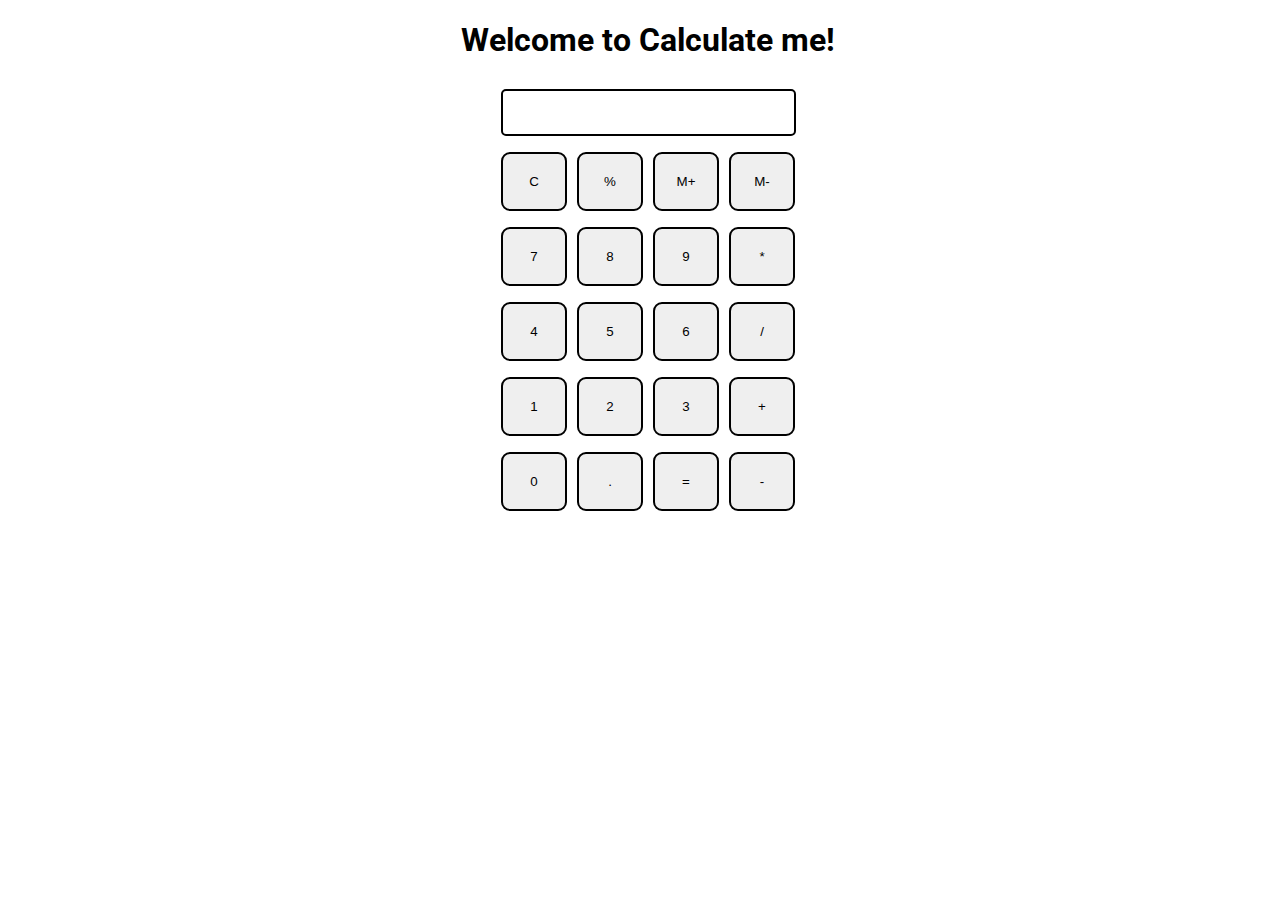
<file: calculator/index.html>
<!DOCTYPE html>
<html>

<head>
  <meta charset="utf-8">
  <meta name="viewport" content="width=device-width">
  <title>Calculate me! - A calculator made my me</title>
  <link href="style.css" rel="stylesheet" type="text/css" />
  <link href="utils.css" rel="stylesheet" type="text/css" />
</head>

<body>
  <h1 class="text-center">Welcome to Calculate me!</h1>
  <div class="container flex flex-col items-center mx-auto m-w-20">
    <div class="row">
      <input class="input" type="text"/>
    </div>
    <div class="row">
      <button class="button">C</button>
      <button class="button">%</button>
      <button class="button">M+</button>
      <button class="button">M-</button>
    </div>
    <div class="row">
      <button class="button">7</button>
      <button class="button">8</button>
      <button class="button">9</button>
      <button class="button">*</button>
    </div>
    <div class="row">
      <button class="button">4</button>
      <button class="button">5</button>
      <button class="button">6</button>
      <button class="button">/</button>
    </div>
    <div class="row">
      <button class="button">1</button>
      <button class="button">2</button>
      <button class="button">3</button>
      <button class="button">+</button>
    </div>
    <div class="row">
      <button class="button">0</button>
      <button class="button">.</button>
      <button class="button">=</button>
      <button class="button">-</button>
    </div>
  </div>
  <script src="script.js"></script>
</body>

</html>
</file>
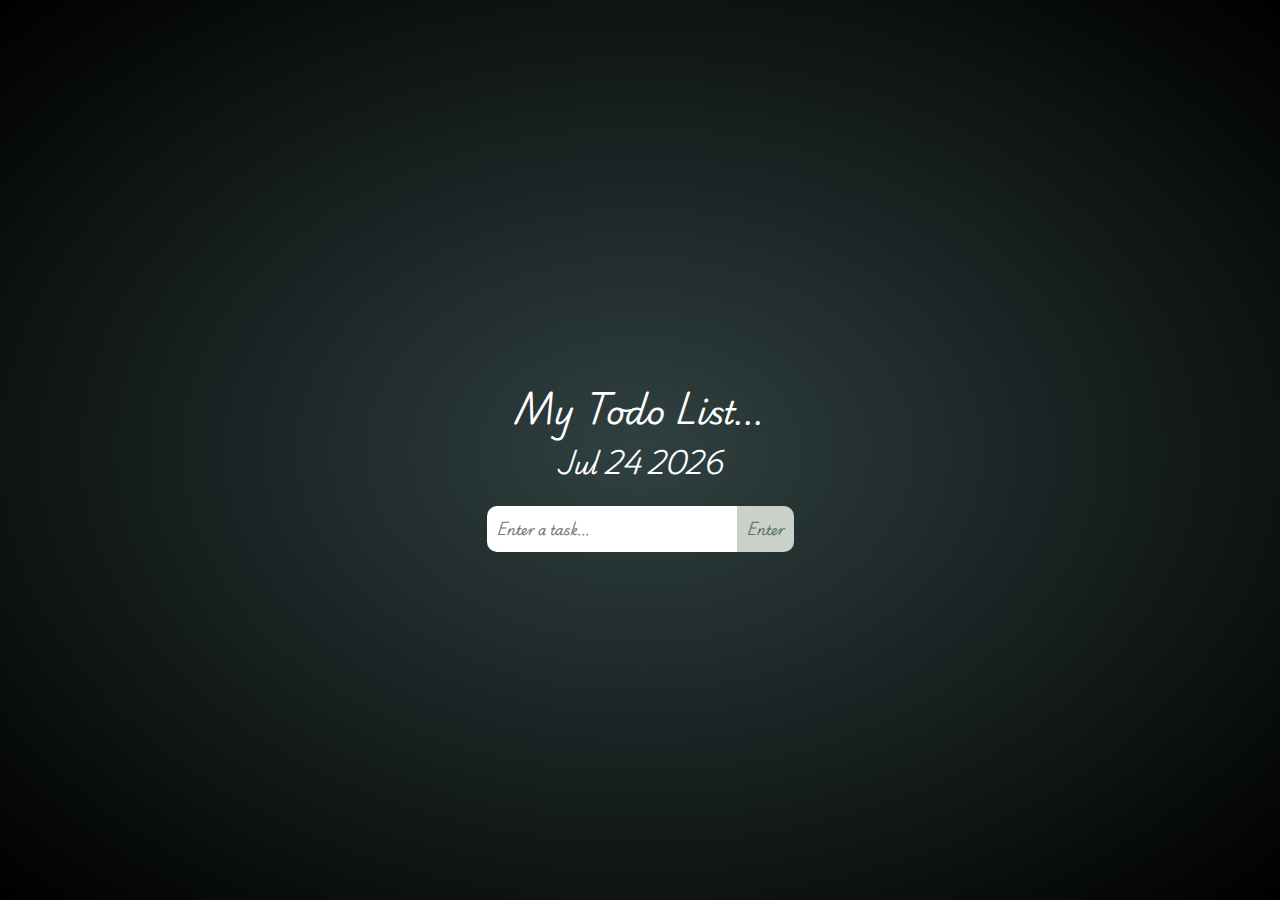
<file: to do list/index.html>
<!DOCTYPE html>
<html lang="en">

<head>
  <meta charset="UTF-8">
  <meta http-equiv="X-UA-Compatible" content="IE=edge">
  <meta name="viewport" content="width=device-width, initial-scale=1.0">
  <link rel="stylesheet" href="style.css">
  <link rel="preconnect" href="https://fonts.googleapis.com">
  <link rel="preconnect" href="https://fonts.gstatic.com" crossorigin>
  <link href="https://fonts.googleapis.com/css2?family=Playwrite+NZ&display=swap" rel="stylesheet">
  <link rel="stylesheet" href="https://cdnjs.cloudflare.com/ajax/libs/font-awesome/6.2.0/css/all.min.css">
  <title>To-do list</title>
</head>

<body>

  <main class="app">
    <div class="header">
      <h1 class="playwrite-nz-heading">My Todo List...</h1>
      <h2 class="playwrite-nz-date"><span id="date"></span></h2>
    </div>
    <div class="input-header">
      <div class="to-do-input">
        <input type="text" id="item" placeholder="Enter a task..."><button id="enter">Enter</button>
      </div>
    </div>
    <div class="to-do-list"></div>
  </main>

  <script src="script.js"></script>

</body>

</html>
</file>
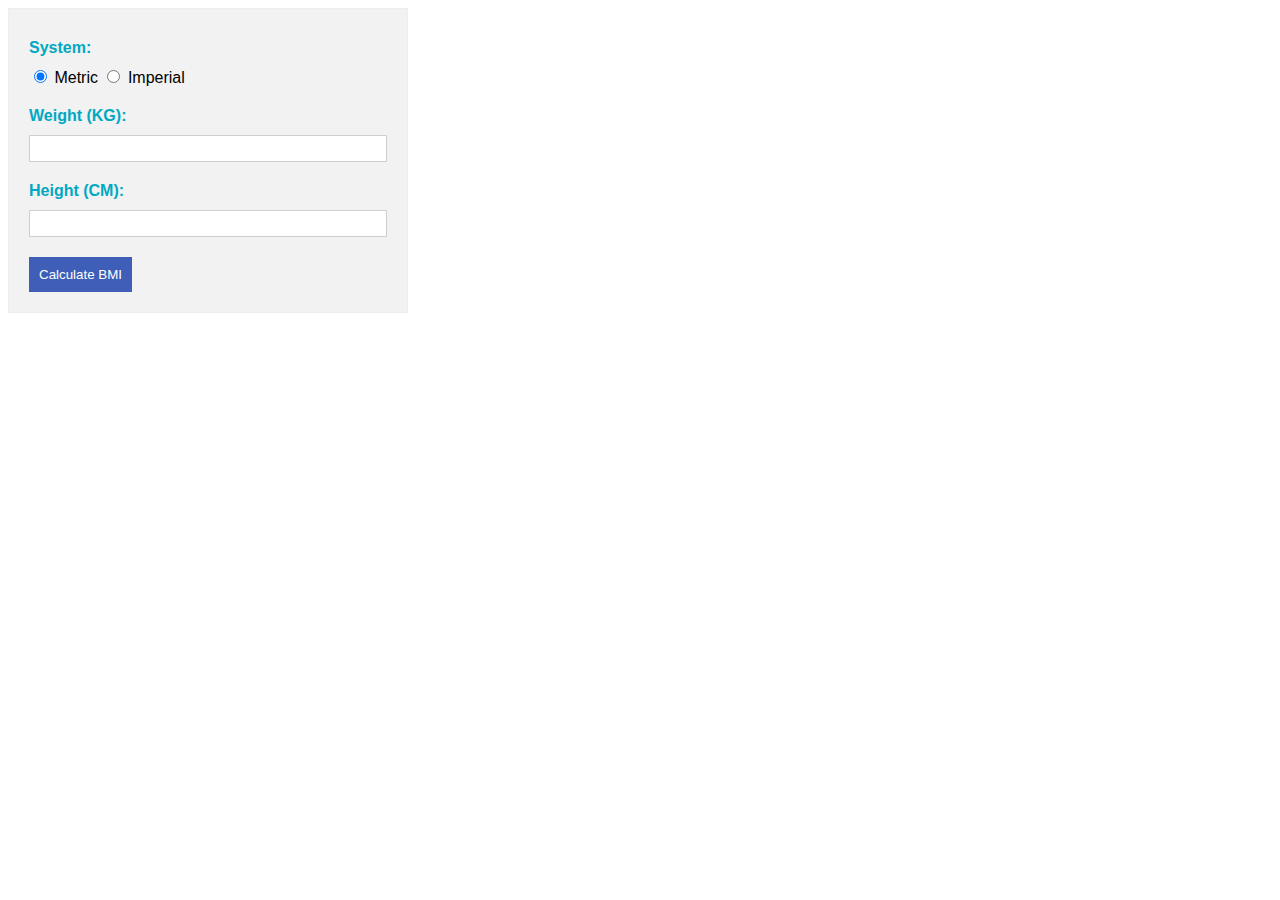
<file: BMI Calculator/1-bmi.html>
<!DOCTYPE html>
<html>
  <head>
    <title>Simple BMI Calculator</title>
    <link rel="stylesheet" href="1-bmi.css">
    <script src="2-bmi.js"></script>
  </head>
  <body>
    <form id="bmi-form" onsubmit="return calcBMI();">
      <div class="bmi-label">System:</div>
      <div class="bmi-row">
        <label>
          <input type="radio" id="bmi-metric" name="bmi-measure" onchange="measureBMI()" checked> Metric
        </label>
        <label>
          <input type="radio" id="bmi-imperial" name="bmi-measure" onchange="measureBMI()"> Imperial
        </label>
      </div>

      <div class="bmi-label">
        Weight (<span id="bmi-weight-unit">KG</span>):
      </div>
      <div class="bmi-row">
        <input id="bmi-weight" type="number" min="1" max="635" required>
      </div>

      <div class="bmi-label">Height (<span id="bmi-height-unit">CM</span>):</div>
      <div class="bmi-row">
        <input id="bmi-height" type="number" min="54" max="272" required>
      </div>

      <input type="submit" value="Calculate BMI">
      <span id="bmi-results"></span>
    </form>
  </body>
</html>
</file>
<file: calculator/style.css>
@import url('https://fonts.googleapis.com/css2?family=Roboto:wght@300&family=Ubuntu:wght@300&display=swap');
html, body {
  height: 100%;
  width: 100%;
  font-family: 'Roboto', sans-serif; 
}

.button{
  width: 66px;
  padding: 20px;
  margin: 0 3px;
  border: 2px solid black;
  border-radius: 9px;
  cursor: pointer;
}

.row{
  margin: 8px 0;
}
.row input{
  width: 291px;
  font-size: 20px;
    margin: 0;
    padding: 10px 0px;
    border: 2px solid black;
    border-radius: 5px;
}
</file>
<file: calculator/utils.css>
.text-center{
    text-align: center;
  }
  
  .bg-red{
    background: red;
  }
  
  .mx-auto{
    margin: auto;
  }
  
  .flex{
    display:flex;
  } 
  .flex-col{
    flex-direction: column;
  }
  
  .items-center{
    align-items: center;
  }
</file>
<file: to do list/style.css>
* {
    padding: 0;
    margin: 0;
    box-sizing: border-box;
  }
  
  body {
    background: rgba(48, 64, 64, 1.0);
    background: -webkit-radial-gradient(center, rgba(48, 64, 64, 1.0) 0%, rgba(0, 0, 0, 1.0) 100%);
    background: -moz-radial-gradient(center, rgba(48, 64, 64, 1.0) 0%, rgba(0, 0, 0, 1.0) 100%);
    background: radial-gradient(ellipse at center, rgba(48, 64, 64, 1.0) 0%, rgba(0, 0, 0, 1.0) 100%);
    font-family: 'Playwrite NZ', cursive;
    min-height: 100vh;
    display: flex;
    justify-content: center;
    align-items: center;
  }
  
  button {
    height: fit-content;
    cursor: pointer;
    color: #04202c;
    background-color: #c9d1c8;
  }
  
  .playwrite-nz-heading, .playwrite-nz-date {
    font-family: 'Playwrite NZ', cursive;
    font-optical-sizing: auto;
    font-weight: 400;
    font-style: normal;
  }
  
  .app {
    width: 600px;
    padding-top: 50px;
    color: white;
  }
  
  .header {
    text-align: center;
    margin-bottom: 20px;
  }
  
  .input-header {
    display: flex;
    justify-content: center;
    margin-bottom: 20px;
  }
  
  .to-do-input input {
    width: 250px;
    font-family: inherit;
    border: none;
    border-top-left-radius: 10px;
    border-bottom-left-radius: 10px;
    padding: 10px;
    outline: none;
  }
  
  .to-do-input button {
    color: #5b7065;
    font-family: inherit;
    border: none;
    padding: 10px;
    border-top-right-radius: 10px;
    border-bottom-right-radius: 10px;
  }
  
  .to-do-list {
    display: flex;
    flex-direction: column;
    gap: 15px;
  }
  
  .to-do-list i {
    color: #c9d1c8;
    cursor: pointer;
  }
  
  .to-do-list .fa-pen-to-square {
    color: #5b7065;
  }
  
  .to-do-list button {
    padding: 8px;
    border-radius: 10px;
    cursor: pointer;
    font-family: inherit;
    border: none;
  }
  
  .item {
    display: flex;
    flex-direction: column;
    gap: 10px;
    background-color: rgba(0, 0, 0, 0.3);
    border-radius: 10px;
    padding: 8px;
    box-shadow: 0px 2px 4px 0px rgba(0, 0, 0, 0.5);
  }
  
  .input-controller {
    display: flex;
    gap: 10px;
  }
  
  .input-controller textarea {
    width: 100%;
    outline: none;
    border: none;
    resize: none;
    line-height: 1.4;
    color: white;
    border-radius: 10px;
    background-color: transparent;
    font-size: 1.2rem;
    font-family: inherit;
    transition: all 0.30s ease-in-out;
  }
  
  textarea:focus {
    box-shadow: 0 0 5px white;
  }
  
  .edit-controller {
    display: flex;
    gap: 5px;
  }
  
  .update-controller {
    display: none;
  }
  
  @media(max-width: 768px) {
    .app {
      width: 95%;
      text-align: center;
    }
  
    .input-header {
      flex-direction: column;
      padding-bottom: 20px;
    }
  
    .to-do-input {
      display: block;
      margin-top: 10px;
    }
  
    .to-do-input input {
      width: 300px;
    }
  }
</file>
<file: BMI Calculator/1-bmi.css>
/* (X) DOES NOT MATTER, COSMETICS */
* {
  font-family: Arial, Helvetica, sans-serif;
  box-sizing: border-box;
}
#bmi-form input[type=text], #bmi-form input[type=number] {
  border: 1px solid #cfcfcf;
  padding: 5px;
}
#bmi-form input[type=number] { width: 100%; }
#bmi-form input[type=submit] {
  padding: 10px;
  border: 0;
  color: #fff;
  background: #3e5eb7;
  cursor: pointer;
}
#bmi-form {
  border: 1px solid #eee;
  background: #f2f2f2;
  padding: 20px;
  max-width: 400px;
}
#bmi-form .bmi-label {
  color: #00a8c3;
  font-weight: 700;
  margin: 10px 0;
}
#bmi-form .bmi-row {
  margin-bottom: 20px;
}
</file>
